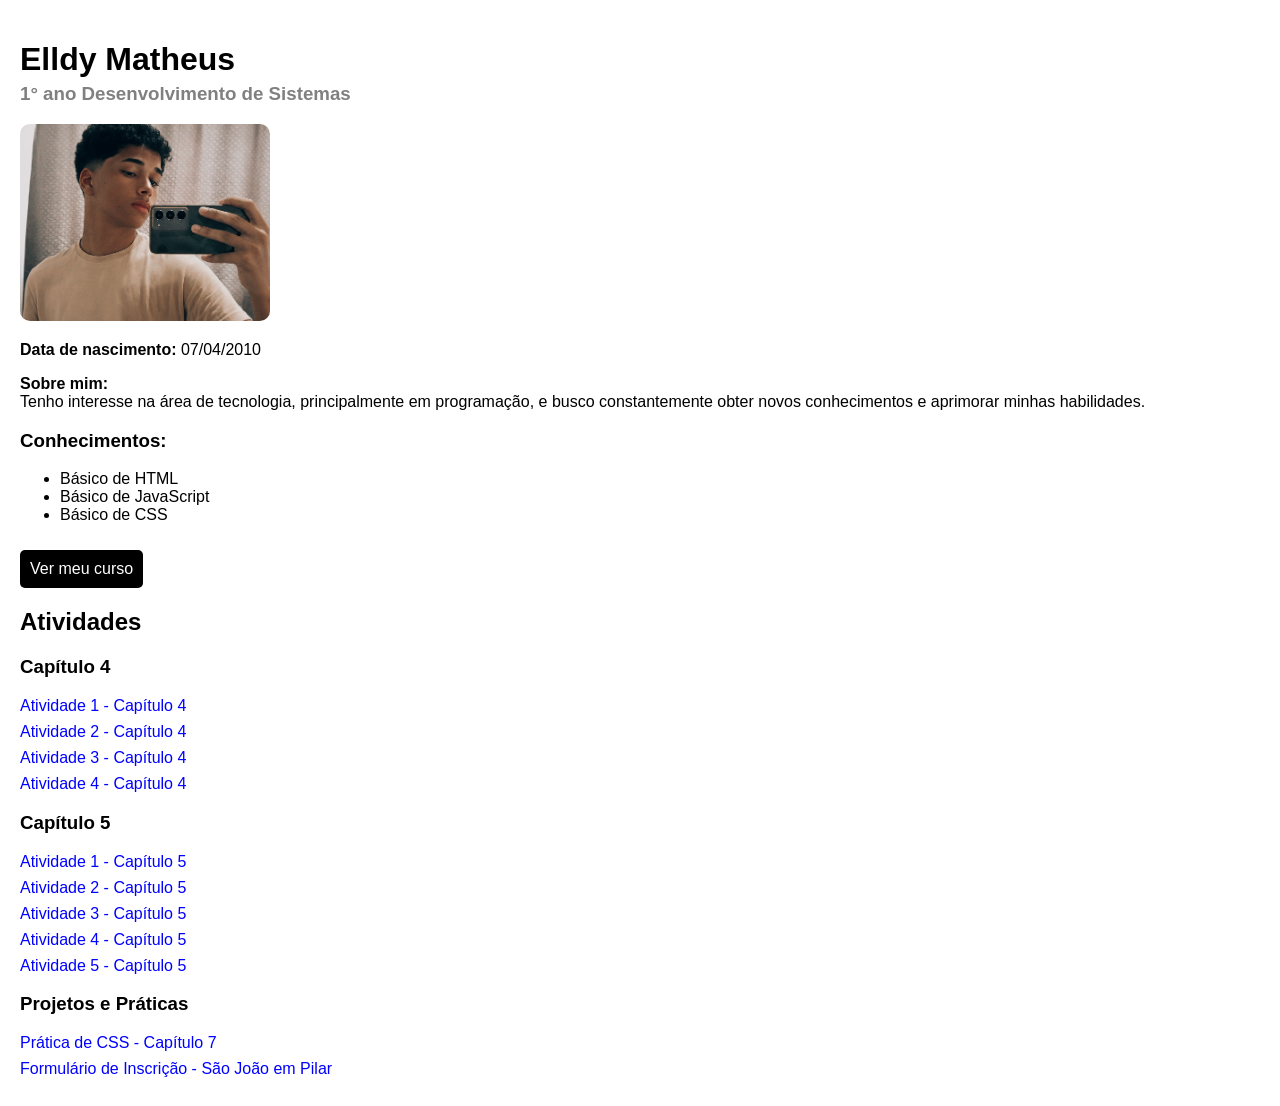
<file: index.html>
<!DOCTYPE html>
<html lang="pt-BR">
<head>
  <meta charset="UTF-8">
  <meta name="viewport" content="width=device-width, initial-scale=1.0">
  <link rel="stylesheet" href="style.css">
  <title>Currículo - Elldy Matheus</title>
</head>

<body>

  <div class="container">

    <h1>Elldy Matheus</h1>
    <h3 class="subtitulo">1° ano Desenvolvimento de Sistemas</h3>

    <img src="img/eu.png" class="foto" alt="Foto de Elldy Matheus">

    <p><strong>Data de nascimento:</strong> 07/04/2010</p>

    <p>
      <strong>Sobre mim:</strong><br>
      Tenho interesse na área de tecnologia, principalmente em programação, e busco constantemente obter novos conhecimentos e aprimorar minhas habilidades.
    </p>

    <h3>Conhecimentos:</h3>
    <ul>
      <li>Básico de HTML</li>
      <li>Básico de JavaScript</li>
      <li>Básico de CSS</li>
    </ul>

    <a href="https://www2.ifal.edu.br/campus/maceio/ensino/cursos/tecnicos-integrados/desenvolvimento-de-sistemas" target="_blank" class="botao">
      Ver meu curso
    </a>

    <section>
      <h2>Atividades</h2>

      <h3>Capítulo 4</h3>
      <p><a href="cap4/AT01.html">Atividade 1 - Capítulo 4</a></p>
      <p><a href="cap4/AT02.html">Atividade 2 - Capítulo 4</a></p>
      <p><a href="cap4/AT03.html">Atividade 3 - Capítulo 4</a></p>
      <p><a href="cap4/AT04.html">Atividade 4 - Capítulo 4</a></p>

      <h3>Capítulo 5</h3>
      <p><a href="cap5/AT01.html">Atividade 1 - Capítulo 5</a></p>
      <p><a href="cap5/AT02.html">Atividade 2 - Capítulo 5</a></p>
      <p><a href="cap5/AT03.html">Atividade 3 - Capítulo 5</a></p>
      <p><a href="cap5/AT04.html">Atividade 4 - Capítulo 5</a></p>
      <p><a href="cap5/AT05.html">Atividade 5 - Capítulo 5</a></p>

      <h3>Projetos e Práticas</h3>
      <p><a href="cap07/index.html">Prática de CSS - Capítulo 7</a></p>
      <p><a href="atividade-css01-sala/index.html">Formulário de Inscrição - São João em Pilar</a></p>
    </section>

  </div>

</body>
</html>
</file>
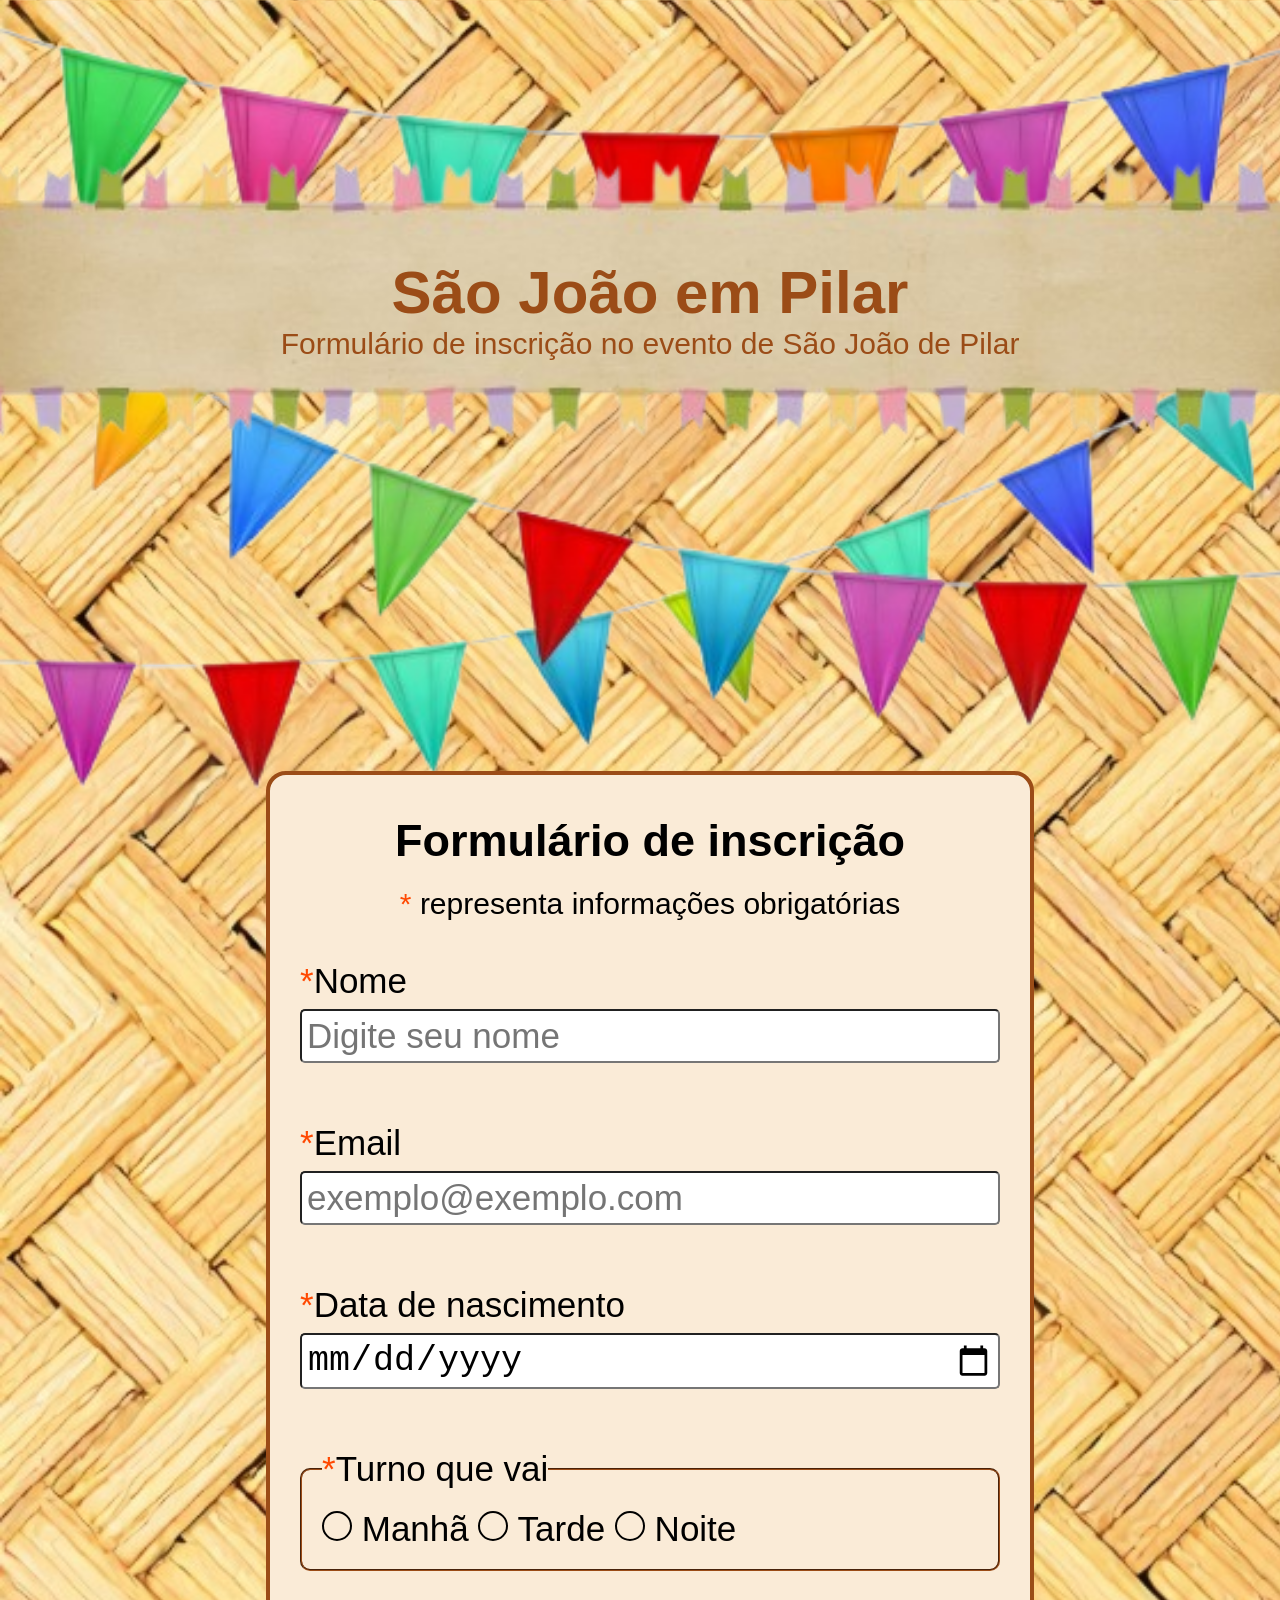
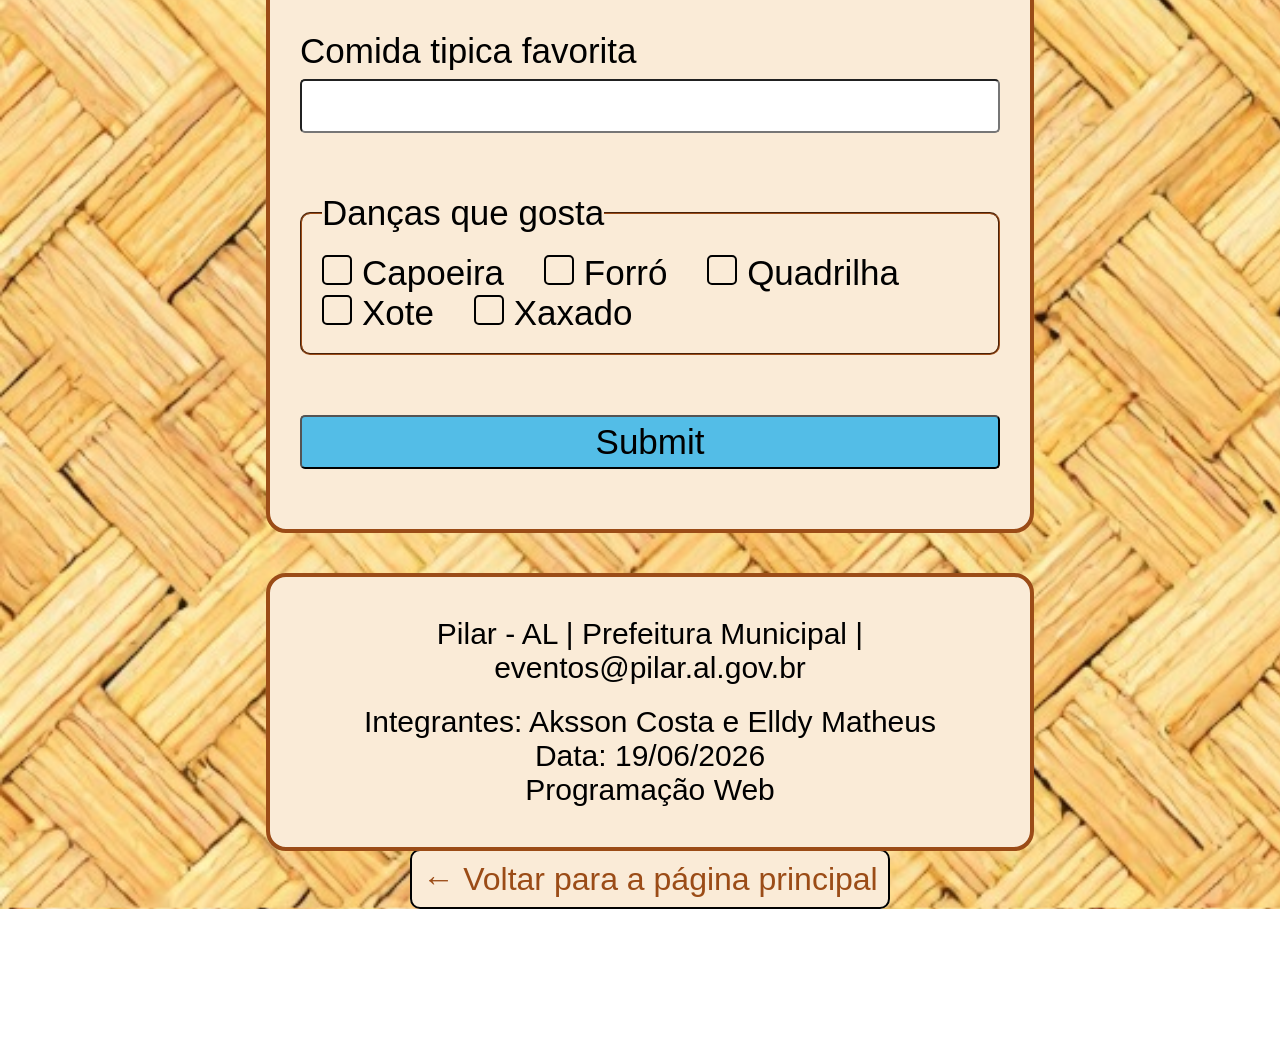
<file: atividade-css01-sala/index.html>
<!DOCTYPE html>
<html lang="pt-BR">
<head>
    <meta charset="UTF-8">
    <meta name="viewport" content="width=device-width, initial-scale=1.0">
    <title>atividade css01 sala</title>
    <link rel="stylesheet" href="style.css">
</head>
<body>
    <header>
        <img id="barra-texto" src="imagens/barra.png" alt="">
        <h1>São João em Pilar</h1>
        <p>Formulário de inscrição no evento de São João de Pilar</p>
    </header>
    <img id="bandeirinhas" src="imagens/bandeirinhas.png" alt="Bandeirinhas de São João">

    <main>
        <h2>Formulário de inscrição</h2>
            <p><span class="obrigatorio">*</span> representa informações obrigatórias</p>
            
        <form>
            <div class="campo">
            <label for="nome"><span class="obrigatorio">*</span>Nome</label>
            <input type="text" id="nome" name="nome" placeholder="Digite seu nome" required>
            </div>

            <div class="campo">
            <label for="email"><span class="obrigatorio">*</span>Email</label>
            <input type="email" name="email" id="email" placeholder="exemplo@exemplo.com" required>
            </div>

            <div class="campo">
                <label for="nascimento"><span class="obrigatorio">*</span>Data de nascimento</label>
                <input type="date" id="nascimento" required>
            </div>

            <div class="campo">
                <fieldset>
                    <legend><span class="obrigatorio">*</span>Turno que vai</legend>

                    <label><input type="radio" name="turno" value="manha" required> Manhã</label>
                    <label><input type="radio" name="turno" value="tarde"> Tarde</label>
                    <label><input type="radio" name="turno" value="noite"> Noite</label>
                </fieldset>
            </div>

            <div class="campo">
                <label for="comida">Comida tipica favorita</label>
                <input type="select" id="comida" list="comidas">
                <datalist id="comidas">
                    <option value="Paçoca">
                    <option value="Milho">
                    <option value="Bolo de milho">
                    <option value="Canjica">
                    <option value="Pamonha">
                    <option value="Pipoca">
                    <option value="Arroz doce">
                </datalist>
            </div>

            <div class="campo">
                <fieldset>
                    <legend>Danças que gosta</legend>
                    <label class="checkbox"><input type="checkbox" name="dancas" value="Capoeira">Capoeira</label>
                    <label class="checkbox"><input type="checkbox" name="dancas" value="Forró">Forró</label>
                    <label class="checkbox"><input type="checkbox" name="dancas" value="Quadrilha">Quadrilha</label>
                    <label class="checkbox"><input type="checkbox" name="dancas" value="Xote">Xote</label>
                    <label class="checkbox"><input type="checkbox" name="dancas" value="Xaxado">Xaxado</label>
                </fieldset>
            </div>

            <div class="campo">
                <input type="submit" name="submit-btn" id="submit-btn">
            </div>
        </form>
    </main>

    <footer>
        <p>Pilar - AL | Prefeitura Municipal | eventos@pilar.al.gov.br</p>
        <p>Integrantes: Aksson Costa e Elldy Matheus<br>
            Data: 19/06/2026<br>
            Programação Web</p>
    </footer>

    <p><a href="../index.html">← Voltar para a página principal</a></p>
</body>
</html>
</file>
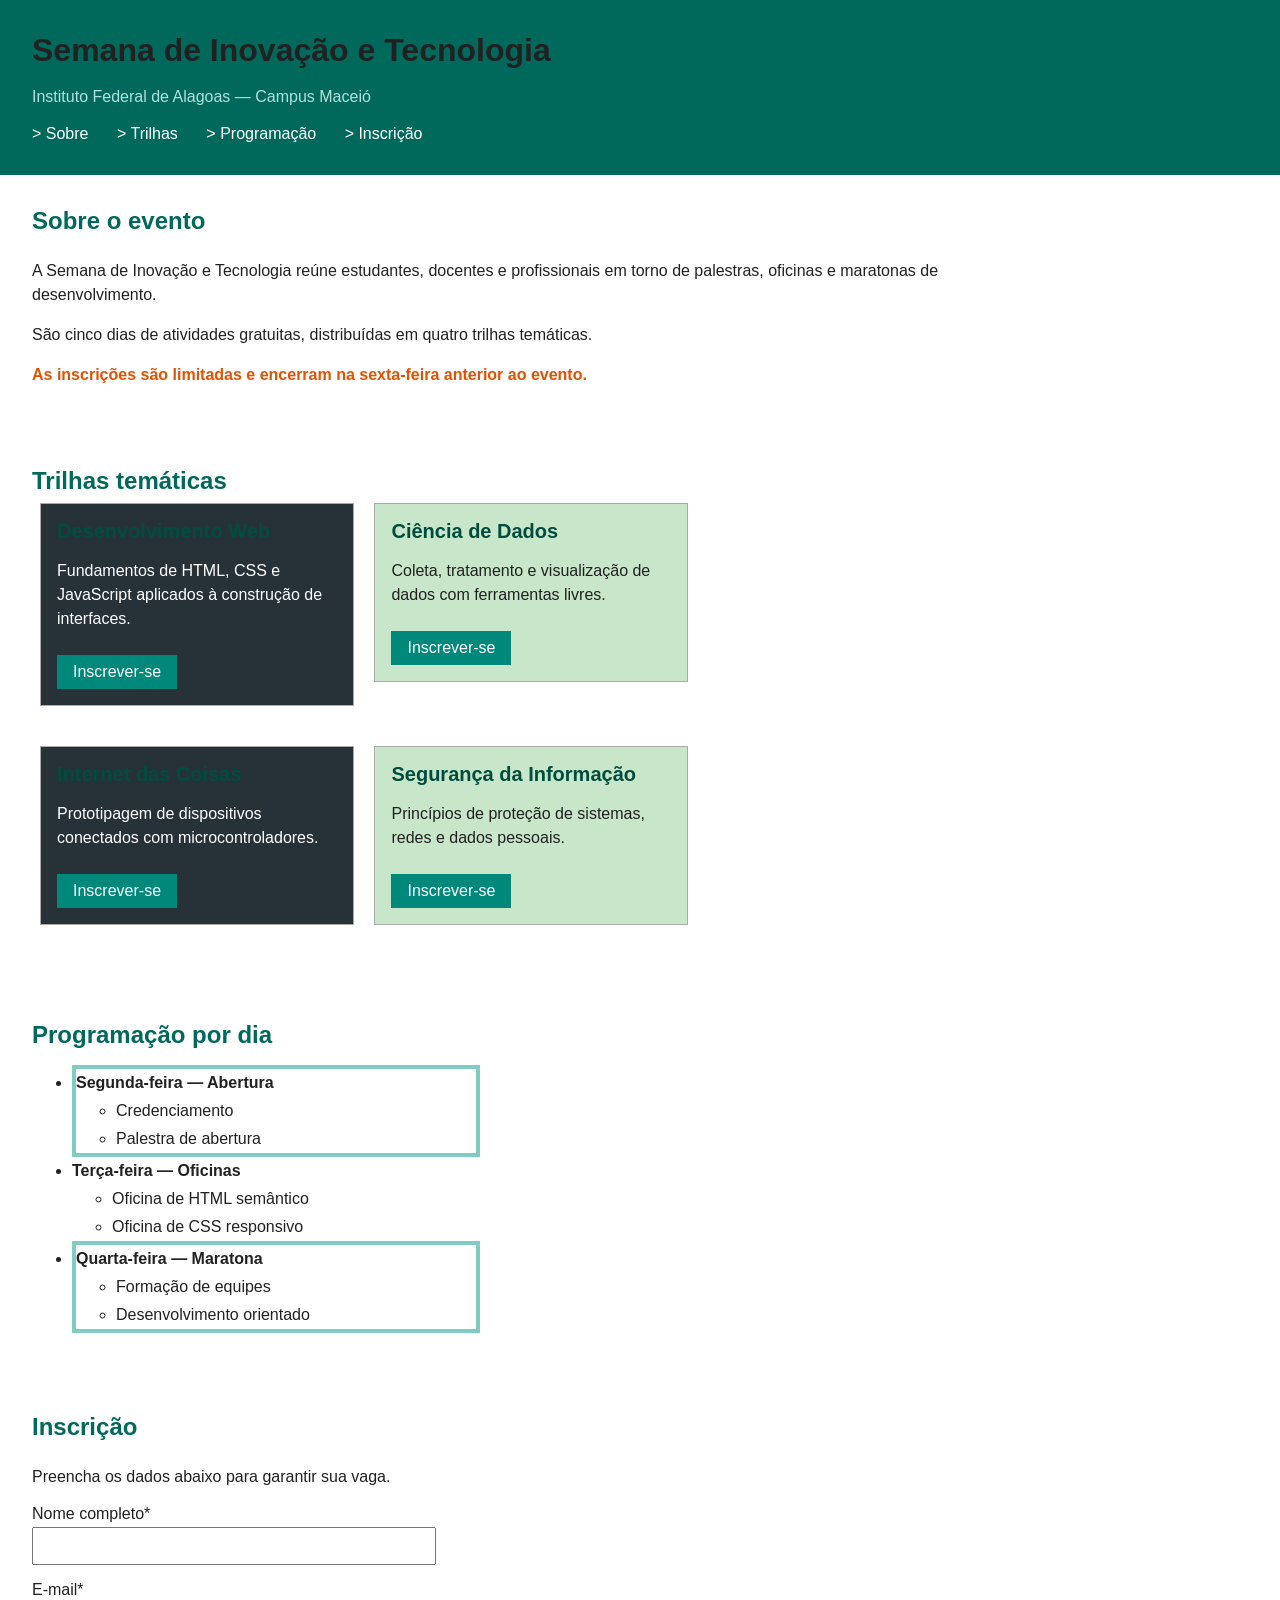
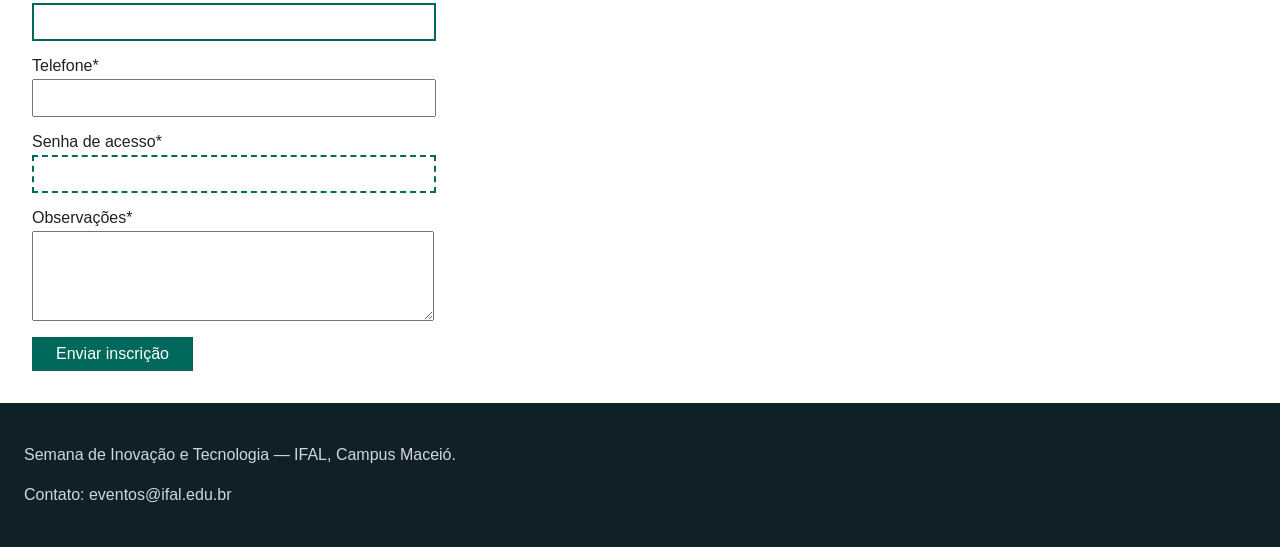
<file: cap07/index.html>
<!DOCTYPE html>
<html lang="pt-BR">
<head>
  <meta charset="UTF-8">
  <meta name="viewport" content="width=device-width, initial-scale=1.0">
  <title>Semana de Inovação e Tecnologia — IFAL</title>
  <!--
    ATENÇÃO: este arquivo HTML NÃO deve ser modificado.
    Toda a atividade é resolvida exclusivamente no arquivo atv01.css.
  -->
  <link rel="stylesheet" href="style.css">
</head>
<body>

  <header class="cabecalho">
    <h1>Semana de Inovação e Tecnologia</h1>
    <p class="subtitulo">Instituto Federal de Alagoas — Campus Maceió</p>
    <nav class="menu">
      <ul>
        <li><a href="#sobre">Sobre</a></li>
        <li><a href="#trilhas">Trilhas</a></li>
        <li><a href="#programacao">Programação</a></li>
        <li><a href="#inscricao">Inscrição</a></li>
      </ul>
    </nav>
  </header>

  <main>

    <section id="sobre" class="secao">
      <h2>Sobre o evento</h2>
      <p>A Semana de Inovação e Tecnologia reúne estudantes, docentes e profissionais em torno de palestras, oficinas e maratonas de desenvolvimento.</p>
      <p>São cinco dias de atividades gratuitas, distribuídas em quatro trilhas temáticas.</p>
      <p class="destaque">As inscrições são limitadas e encerram na sexta-feira anterior ao evento.</p>
    </section>

    <section id="trilhas" class="secao">
      <h2>Trilhas temáticas</h2>
      <div class="grade">
        <article class="cartao">
          <h3>Desenvolvimento Web</h3>
          <p>Fundamentos de HTML, CSS e JavaScript aplicados à construção de interfaces.</p>
          <a href="#inscricao" class="botao">Inscrever-se</a>
        </article>
        <article class="cartao">
          <h3>Ciência de Dados</h3>
          <p>Coleta, tratamento e visualização de dados com ferramentas livres.</p>
          <a href="#inscricao" class="botao">Inscrever-se</a>
        </article>
        <article class="cartao">
          <h3>Internet das Coisas</h3>
          <p>Prototipagem de dispositivos conectados com microcontroladores.</p>
          <a href="#inscricao" class="botao">Inscrever-se</a>
        </article>
        <article class="cartao">
          <h3>Segurança da Informação</h3>
          <p>Princípios de proteção de sistemas, redes e dados pessoais.</p>
          <a href="#inscricao" class="botao">Inscrever-se</a>
        </article>
      </div>
    </section>

    <section id="programacao" class="secao">
      <h2>Programação por dia</h2>
      <ul class="lista-dias">
        <li>Segunda-feira — Abertura
          <ul>
            <li>Credenciamento</li>
            <li>Palestra de abertura</li>
          </ul>
        </li>
        <li>Terça-feira — Oficinas
          <ul>
            <li>Oficina de HTML semântico</li>
            <li>Oficina de CSS responsivo</li>
          </ul>
        </li>
        <li>Quarta-feira — Maratona
          <ul>
            <li>Formação de equipes</li>
            <li>Desenvolvimento orientado</li>
          </ul>
        </li>
      </ul>
    </section>

    <section id="inscricao" class="secao">
      <h2>Inscrição</h2>
      <p>Preencha os dados abaixo para garantir sua vaga.</p>
      <form class="formulario">
        <label for="nome">Nome completo</label>
        <input type="text" id="nome" name="nome">

        <label for="email">E-mail</label>
        <input type="email" id="email" name="email">

        <label for="telefone">Telefone</label>
        <input type="tel" id="telefone" name="telefone">

        <label for="senha">Senha de acesso</label>
        <input type="password" id="senha" name="senha">

        <label for="mensagem">Observações</label>
        <textarea id="mensagem" name="mensagem" rows="4"></textarea>

        <button type="submit">Enviar inscrição</button>
      </form>
    </section>

  </main>

  <footer class="rodape">
    <p>Semana de Inovação e Tecnologia — IFAL, Campus Maceió.</p>
    <p>Contato: eventos@ifal.edu.br</p>
  </footer>

</body>
</html>
</file>
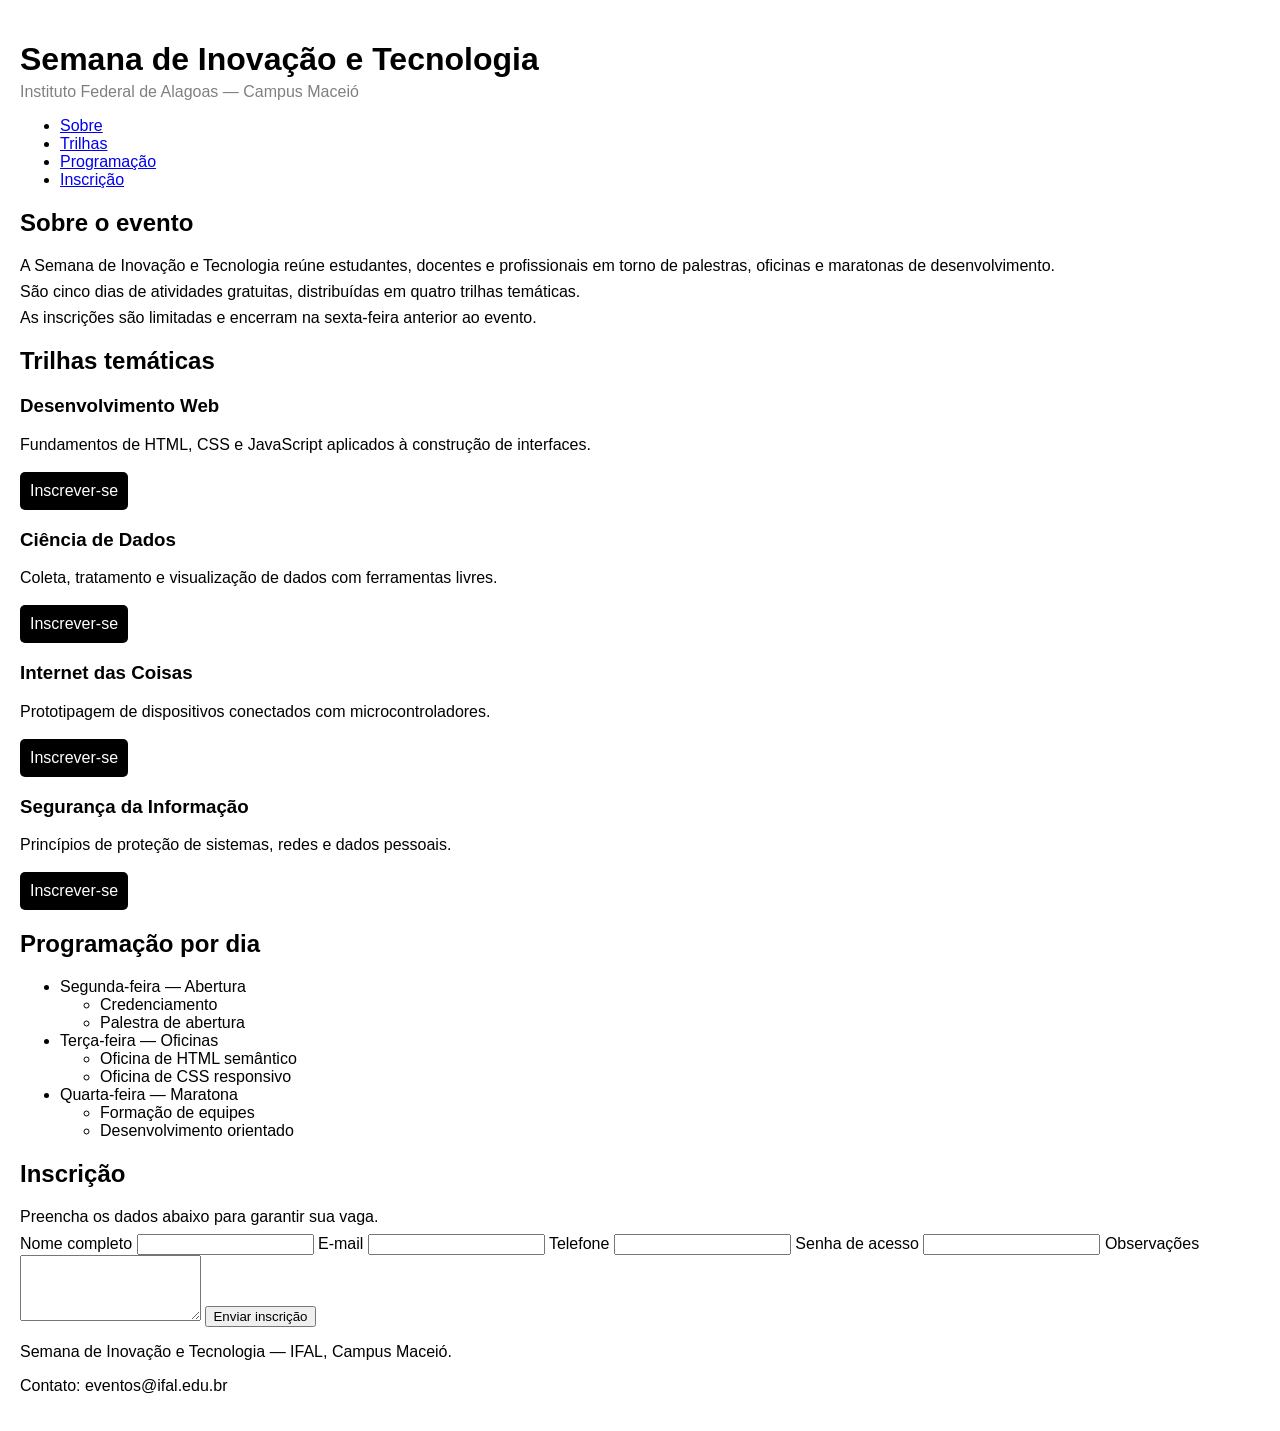
<file: cap07_index (1).html>
<!DOCTYPE html>
<html lang="pt-BR">
<head>
  <meta charset="UTF-8">
  <meta name="viewport" content="width=device-width, initial-scale=1.0">
  <title>Semana de Inovação e Tecnologia — IFAL</title>
  <!--
    ATENÇÃO: este arquivo HTML NÃO deve ser modificado.
    Toda a atividade é resolvida exclusivamente no arquivo atv01.css.
  -->
  <link rel="stylesheet" href="style.css">
</head>
<body>

  <header class="cabecalho">
    <h1>Semana de Inovação e Tecnologia</h1>
    <p class="subtitulo">Instituto Federal de Alagoas — Campus Maceió</p>
    <nav class="menu">
      <ul>
        <li><a href="#sobre">Sobre</a></li>
        <li><a href="#trilhas">Trilhas</a></li>
        <li><a href="#programacao">Programação</a></li>
        <li><a href="#inscricao">Inscrição</a></li>
      </ul>
    </nav>
  </header>

  <main>

    <section id="sobre" class="secao">
      <h2>Sobre o evento</h2>
      <p>A Semana de Inovação e Tecnologia reúne estudantes, docentes e profissionais em torno de palestras, oficinas e maratonas de desenvolvimento.</p>
      <p>São cinco dias de atividades gratuitas, distribuídas em quatro trilhas temáticas.</p>
      <p class="destaque">As inscrições são limitadas e encerram na sexta-feira anterior ao evento.</p>
    </section>

    <section id="trilhas" class="secao">
      <h2>Trilhas temáticas</h2>
      <div class="grade">
        <article class="cartao">
          <h3>Desenvolvimento Web</h3>
          <p>Fundamentos de HTML, CSS e JavaScript aplicados à construção de interfaces.</p>
          <a href="#inscricao" class="botao">Inscrever-se</a>
        </article>
        <article class="cartao">
          <h3>Ciência de Dados</h3>
          <p>Coleta, tratamento e visualização de dados com ferramentas livres.</p>
          <a href="#inscricao" class="botao">Inscrever-se</a>
        </article>
        <article class="cartao">
          <h3>Internet das Coisas</h3>
          <p>Prototipagem de dispositivos conectados com microcontroladores.</p>
          <a href="#inscricao" class="botao">Inscrever-se</a>
        </article>
        <article class="cartao">
          <h3>Segurança da Informação</h3>
          <p>Princípios de proteção de sistemas, redes e dados pessoais.</p>
          <a href="#inscricao" class="botao">Inscrever-se</a>
        </article>
      </div>
    </section>

    <section id="programacao" class="secao">
      <h2>Programação por dia</h2>
      <ul class="lista-dias">
        <li>Segunda-feira — Abertura
          <ul>
            <li>Credenciamento</li>
            <li>Palestra de abertura</li>
          </ul>
        </li>
        <li>Terça-feira — Oficinas
          <ul>
            <li>Oficina de HTML semântico</li>
            <li>Oficina de CSS responsivo</li>
          </ul>
        </li>
        <li>Quarta-feira — Maratona
          <ul>
            <li>Formação de equipes</li>
            <li>Desenvolvimento orientado</li>
          </ul>
        </li>
      </ul>
    </section>

    <section id="inscricao" class="secao">
      <h2>Inscrição</h2>
      <p>Preencha os dados abaixo para garantir sua vaga.</p>
      <form class="formulario">
        <label for="nome">Nome completo</label>
        <input type="text" id="nome" name="nome">

        <label for="email">E-mail</label>
        <input type="email" id="email" name="email">

        <label for="telefone">Telefone</label>
        <input type="tel" id="telefone" name="telefone">

        <label for="senha">Senha de acesso</label>
        <input type="password" id="senha" name="senha">

        <label for="mensagem">Observações</label>
        <textarea id="mensagem" name="mensagem" rows="4"></textarea>

        <button type="submit">Enviar inscrição</button>
      </form>
    </section>

  </main>

  <footer class="rodape">
    <p>Semana de Inovação e Tecnologia — IFAL, Campus Maceió.</p>
    <p>Contato: eventos@ifal.edu.br</p>
  </footer>

</body>
</html>
</file>
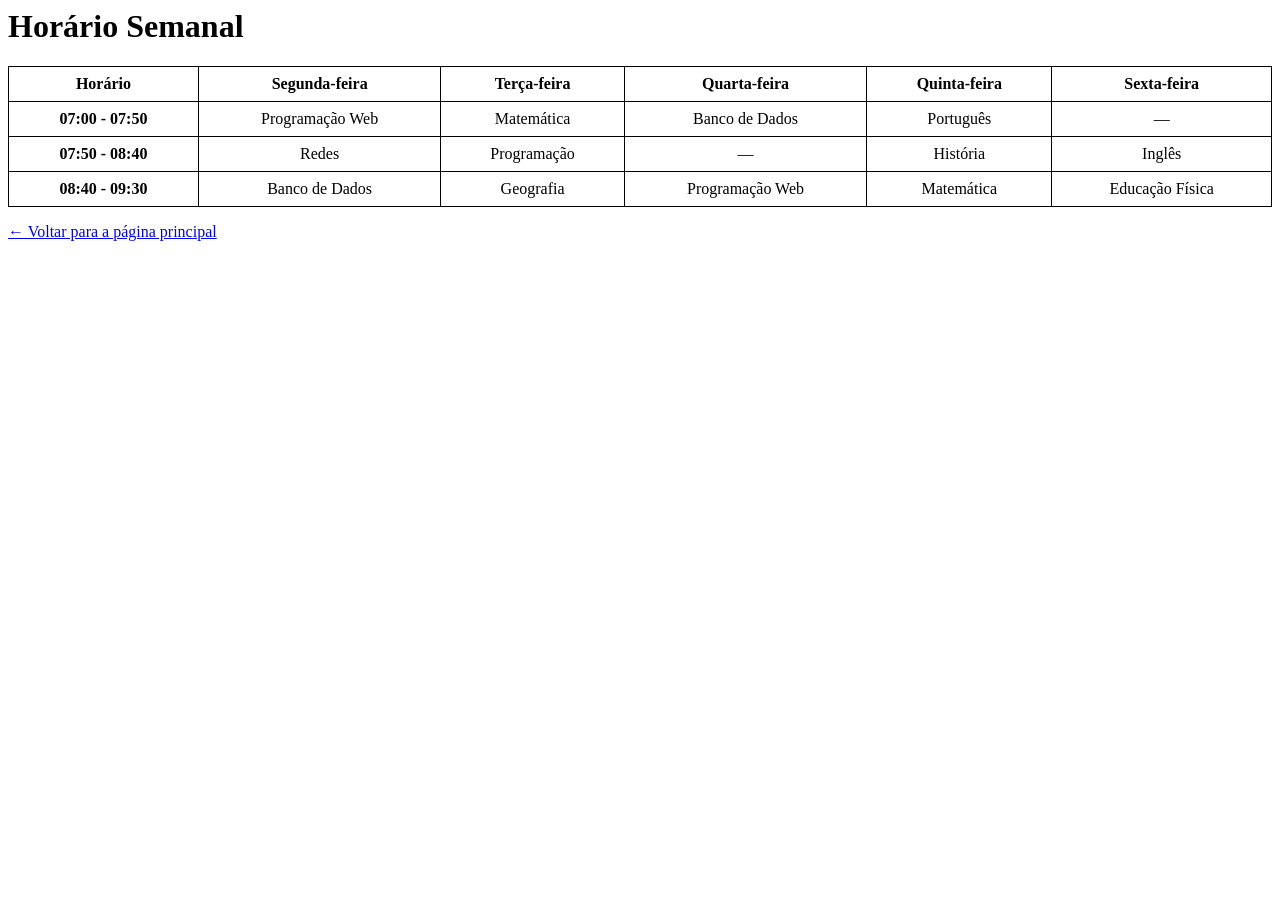
<file: cap4/AT01.html>
</body<!DOCTYPE html>
<html lang="pt-BR">

<head>
    <meta charset="UTF-8">
    <title>Horário Semanal — Cap. 4 / Ativ. 1</title>

    <style>
        table{
            border-collapse: collapse;
            width: 100%;
        }

        th, td{
            border: 1px solid black;
            padding: 8px;
            text-align: center;
        }
    </style>
</head>

<body>

    <h1>Horário Semanal</h1>

    <table>

        <tr>
            <th>Horário</th>
            <th>Segunda-feira</th>
            <th>Terça-feira</th>
            <th>Quarta-feira</th>
            <th>Quinta-feira</th>
            <th>Sexta-feira</th>
        </tr>

        <tr>
            <th>07:00 - 07:50</th>
            <td>Programação Web</td>
            <td>Matemática</td>
            <td>Banco de Dados</td>
            <td>Português</td>
            <td>—</td>
        </tr>

        <tr>
            <th>07:50 - 08:40</th>
            <td>Redes</td>
            <td>Programação</td>
            <td>—</td>
            <td>História</td>
            <td>Inglês</td>
        </tr>

        <tr>
            <th>08:40 - 09:30</th>
            <td>Banco de Dados</td>
            <td>Geografia</td>
            <td>Programação Web</td>
            <td>Matemática</td>
            <td>Educação Física</td>
        </tr>

    </table>

    <p>
        <a href="../index.html">← Voltar para a página principal</a>
    </p>

</body>
</html>
</file>
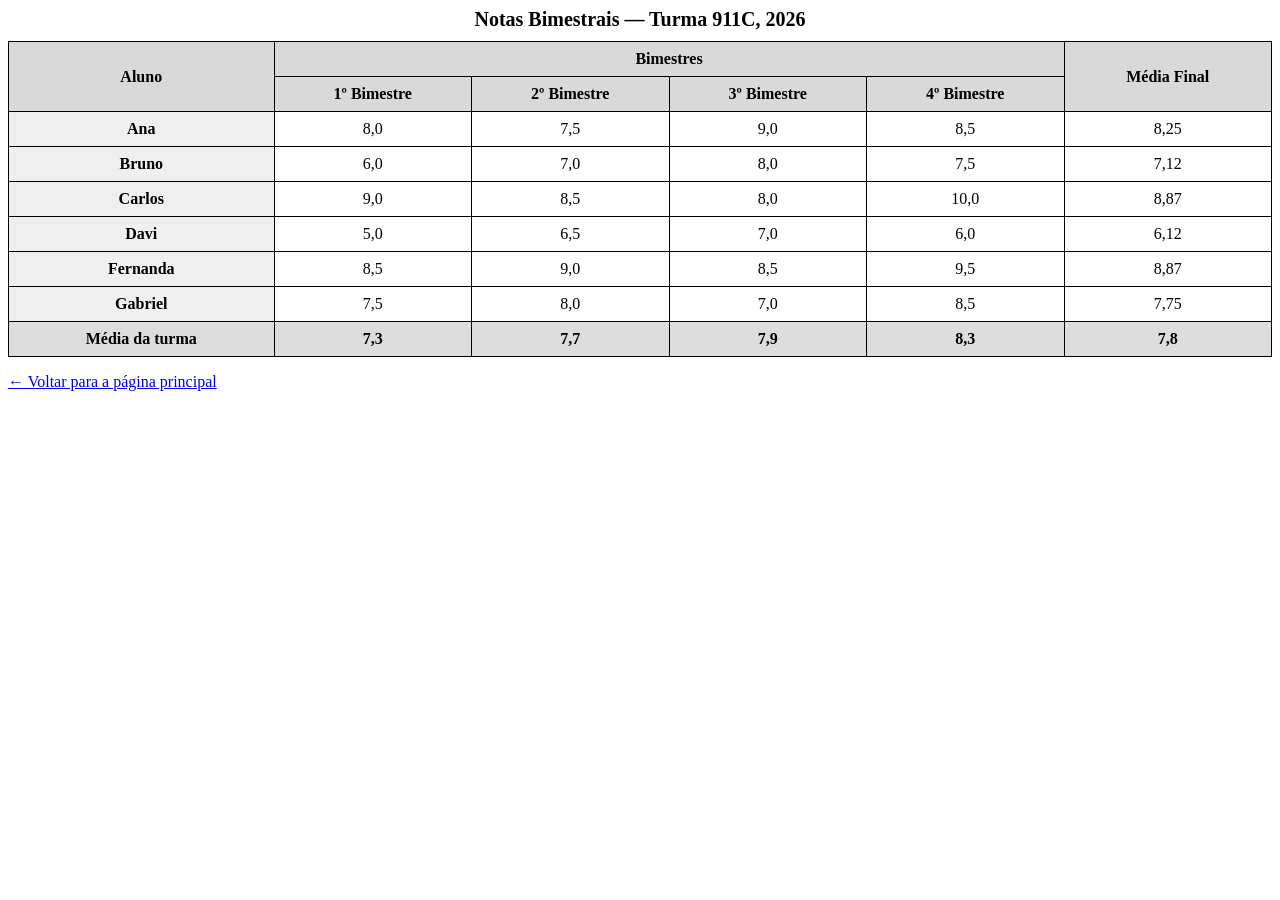
<file: cap4/AT02.html>
<!DOCTYPE html>
<html lang="pt-BR">

<head>
    <meta charset="UTF-8">
    <meta name="viewport" content="width=device-width, initial-scale=1.0">
    <title>Cap. 4 — AT02 — Tabela Semântica</title>

    <style>
        table{
            border-collapse: collapse;
            width: 100%;
        }

        caption{
            font-size: 20px;
            font-weight: bold;
            margin-bottom: 10px;
        }

        th, td{
            border: 1px solid black;
            padding: 8px;
            text-align: center;
        }

        thead{
            background-color: #d9d9d9;
        }

        tbody th{
            background-color: #efefef;
        }

        tfoot{
            background-color: #dddddd;
            font-weight: bold;
        }
    </style>
</head>

<body>

    <table>

        <caption>
            Notas Bimestrais — Turma 911C, 2026
        </caption>

        <thead>

            <tr>
                <th scope="col" rowspan="2">Aluno</th>
                <th scope="col" colspan="4">Bimestres</th>
                <th scope="col" rowspan="2">Média Final</th>
            </tr>

            <tr>
                <th scope="col">1º Bimestre</th>
                <th scope="col">2º Bimestre</th>
                <th scope="col">3º Bimestre</th>
                <th scope="col">4º Bimestre</th>
            </tr>

        </thead>

        <tbody>

            <tr>
                <th scope="row">Ana</th>
                <td>8,0</td>
                <td>7,5</td>
                <td>9,0</td>
                <td>8,5</td>
                <td>8,25</td>
            </tr>

            <tr>
                <th scope="row">Bruno</th>
                <td>6,0</td>
                <td>7,0</td>
                <td>8,0</td>
                <td>7,5</td>
                <td>7,12</td>
            </tr>

            <tr>
                <th scope="row">Carlos</th>
                <td>9,0</td>
                <td>8,5</td>
                <td>8,0</td>
                <td>10,0</td>
                <td>8,87</td>
            </tr>

            <tr>
                <th scope="row">Davi</th>
                <td>5,0</td>
                <td>6,5</td>
                <td>7,0</td>
                <td>6,0</td>
                <td>6,12</td>
            </tr>

            <tr>
                <th scope="row">Fernanda</th>
                <td>8,5</td>
                <td>9,0</td>
                <td>8,5</td>
                <td>9,5</td>
                <td>8,87</td>
            </tr>

            <tr>
                <th scope="row">Gabriel</th>
                <td>7,5</td>
                <td>8,0</td>
                <td>7,0</td>
                <td>8,5</td>
                <td>7,75</td>
            </tr>

        </tbody>

        <tfoot>

            <tr>
                <th scope="row" colspan="1">Média da turma</th>
                <td>7,3</td>
                <td>7,7</td>
                <td>7,9</td>
                <td>8,3</td>
                <td>7,8</td>
            </tr>

        </tfoot>

    </table>

    <p>
        <a href="../index.html">← Voltar para a página principal</a>
    </p>

</body>
</html>
</file>
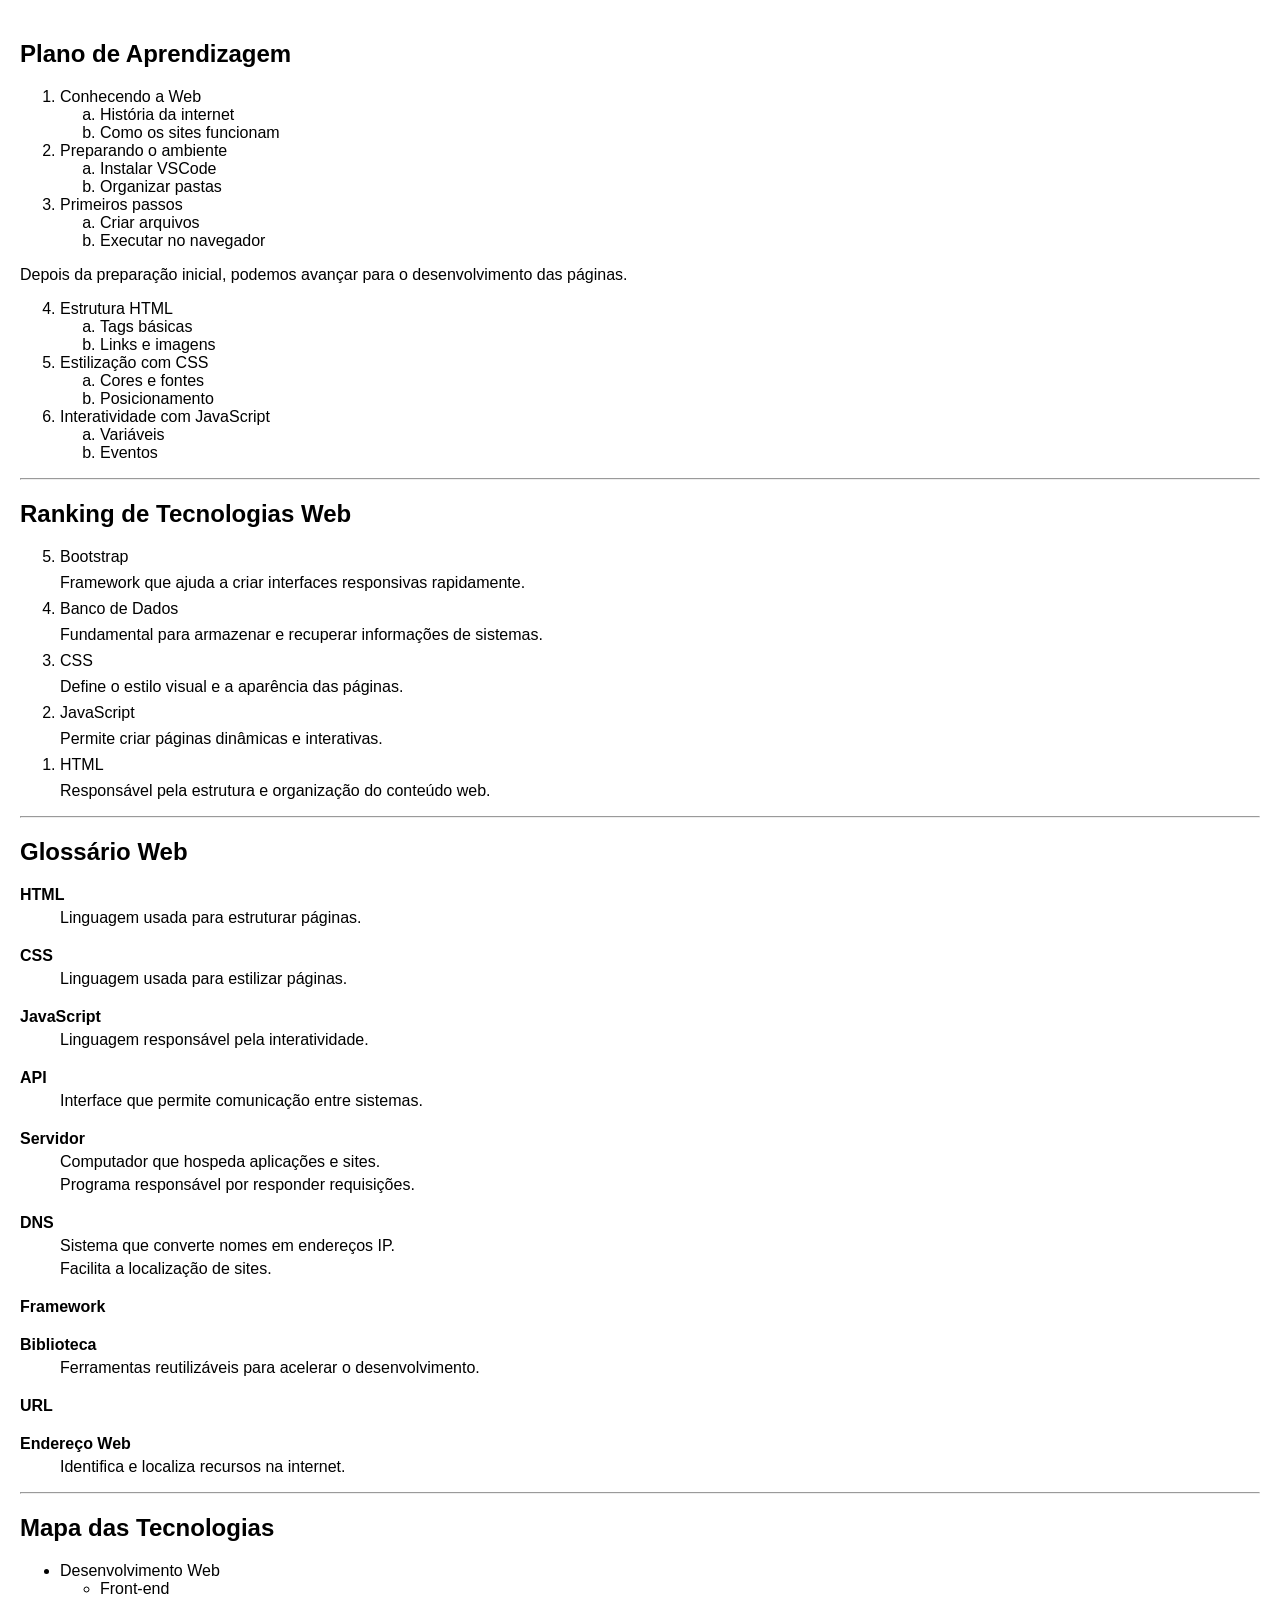
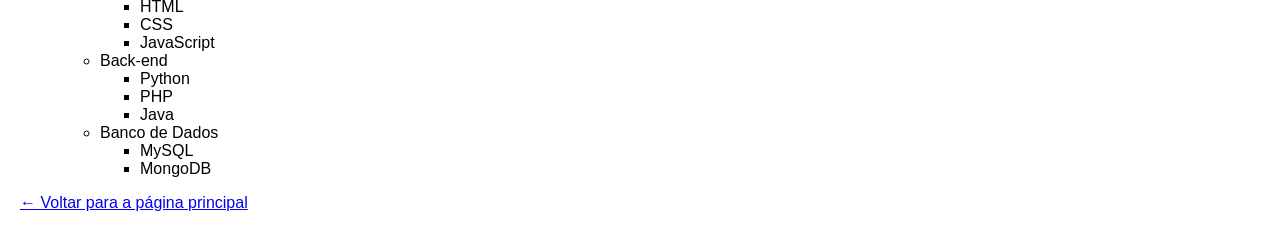
<file: cap4/AT03.html>
<!DOCTYPE html>
<html lang="pt-BR">

<head>
    <meta charset="UTF-8">
    <meta name="viewport" content="width=device-width, initial-scale=1.0">
    <title>PWEB1 — Cap. 04 — AT03 — Listas</title>
    <link rel="stylesheet" href="../style.css">

    <style>
        dt{
            margin-top: 20px;
            font-weight: bold;
        }

        dd{
            margin-top: 5px;
        }
    </style>
</head>

<body>

    <!-- Seção 1 -->
    <section>

        <h2>Plano de Aprendizagem</h2>

        <ol type="1">
            <li>
                Conhecendo a Web
                <ol type="a">
                    <li>História da internet</li>
                    <li>Como os sites funcionam</li>
                </ol>
            </li>

            <li>
                Preparando o ambiente
                <ol type="a">
                    <li>Instalar VSCode</li>
                    <li>Organizar pastas</li>
                </ol>
            </li>

            <li>
                Primeiros passos
                <ol type="a">
                    <li>Criar arquivos</li>
                    <li>Executar no navegador</li>
                </ol>
            </li>
        </ol>

        <p>
            Depois da preparação inicial, podemos avançar para o desenvolvimento das páginas.
        </p>

        <ol type="1" start="4">
            <li>
                Estrutura HTML
                <ol type="a">
                    <li>Tags básicas</li>
                    <li>Links e imagens</li>
                </ol>
            </li>

            <li>
                Estilização com CSS
                <ol type="a">
                    <li>Cores e fontes</li>
                    <li>Posicionamento</li>
                </ol>
            </li>

            <li>
                Interatividade com JavaScript
                <ol type="a">
                    <li>Variáveis</li>
                    <li>Eventos</li>
                </ol>
            </li>
        </ol>

    </section>

    <hr>

    <!-- Seção 2 -->
    <section>

        <h2>Ranking de Tecnologias Web</h2>

        <ol reversed>
            <li>
                Bootstrap
                <p>
                    Framework que ajuda a criar interfaces responsivas rapidamente.
                </p>
            </li>

            <li>
                Banco de Dados
                <p>
                    Fundamental para armazenar e recuperar informações de sistemas.
                </p>
            </li>

            <li>
                CSS
                <p>
                    Define o estilo visual e a aparência das páginas.
                </p>
            </li>

            <li>
                JavaScript
                <p>
                    Permite criar páginas dinâmicas e interativas.
                </p>
            </li>

            <li>
                HTML
                <p>
                    Responsável pela estrutura e organização do conteúdo web.
                </p>
            </li>
        </ol>

    </section>

    <hr>

    <!-- Seção 3 -->
    <section>

        <h2>Glossário Web</h2>

        <dl>

            <dt>HTML</dt>
            <dd>Linguagem usada para estruturar páginas.</dd>

            <dt>CSS</dt>
            <dd>Linguagem usada para estilizar páginas.</dd>

            <dt>JavaScript</dt>
            <dd>Linguagem responsável pela interatividade.</dd>

            <dt>API</dt>
            <dd>Interface que permite comunicação entre sistemas.</dd>

            <dt>Servidor</dt>
            <dd>Computador que hospeda aplicações e sites.</dd>
            <dd>Programa responsável por responder requisições.</dd>

            <dt>DNS</dt>
            <dd>Sistema que converte nomes em endereços IP.</dd>
            <dd>Facilita a localização de sites.</dd>

            <dt>Framework</dt>
            <dt>Biblioteca</dt>
            <dd>Ferramentas reutilizáveis para acelerar o desenvolvimento.</dd>

            <dt>URL</dt>
            <dt>Endereço Web</dt>
            <dd>Identifica e localiza recursos na internet.</dd>

        </dl>

    </section>

    <hr>

    <!-- Seção 4 -->
    <section>

        <h2>Mapa das Tecnologias</h2>

        <ul>
            <li>
                Desenvolvimento Web
                <ul>

                    <li>
                        Front-end
                        <ul>
                            <li>HTML</li>
                            <li>CSS</li>
                            <li>JavaScript</li>
                        </ul>
                    </li>

                    <li>
                        Back-end
                        <ul>
                            <li>Python</li>
                            <li>PHP</li>
                            <li>Java</li>
                        </ul>
                    </li>

                    <li>
                        Banco de Dados
                        <ul>
                            <li>MySQL</li>
                            <li>MongoDB</li>
                        </ul>
                    </li>

                </ul>
            </li>
        </ul>

    </section>

    <p>
        <a href="../index.html">← Voltar para a página principal</a>
    </p>

</body>
</html>
</file>
<file: style.css>
body{
    font-family: Arial, sans-serif;
    background: white;
    margin: 0;
    padding: 20px;
}

.container{
    width: 100%;
}

h1{
    margin-bottom: 5px;
}

.subtitulo{
    color: gray;
    margin-top: 0;
}

.foto{
    width: 250px;
    border-radius: 10px;
}

.botao{
    display: inline-block;
    color: white;
    background: black;
    padding: 10px;
    border-radius: 5px;
    text-decoration: none;
    margin-top: 10px;
}

section{
    margin-top: 20px;
}

section p{
    margin: 8px 0;
}

section a{
    text-decoration: none;
    color: blue;
}
</file>
<file: atividade-css01-sala/style.css>
* {
    margin: 0px;
    padding: 0px;
}

body {
    background-image: url(imagens/palha_bg.jpg);
    background-size: cover;
    font-family: Arial, Helvetica, sans-serif;
    margin: 0 0 0 20px;
}

#logo {
    display: block;
    margin: -60px auto -60px auto;
}

.obrigatorio {
    color: rgb(255, 72, 0);
}

.campo {
    padding: 30px 0;
    display: flex;
    flex-direction: column;
    gap: 8px;
}

main {
    width: 700px;
    flex-direction: column;
    background-color: antiquewhite;
    margin-left: auto;
    margin-right: auto;
    margin-top: 200px;
    padding: 30px;
    border: 4px solid rgb(155, 76, 23);
    border-radius: 20px;
    font-size: 20px;
}

form {
    font-size: 35px;
}

input {
    border-radius: 5px;
    padding: 5px;
    font-size: 35px;
}

input[type="radio"] {
    appearance: none;
    width: 30px;
    height: 30px;

    border: 2px solid black;
    border-radius: 50px;
    cursor: pointer;
    transition: 0.3s;
}

input[value="manha"]:checked {
    background-color: yellow;
}

input[value="tarde"]:checked {
    background-color: red;
}

input[value="noite"]:checked {
    background-color: blue;
}

input[type="checkbox"] {
    appearance: none;
    width: 30px;
    height: 30px;
    border: 2px solid black;
    margin-right: 10px;
}

input[type="checkbox"]:checked {
    background-color: rgb(0, 196, 0);
}

.checkbox {
    margin-right: 30px;
}

fieldset {
    padding: 20px;
    border-radius: 10px;
    border-color: rgb(155, 76, 23);
}

footer {
    position: relative;
    text-align: center;
    background-color: antiquewhite;
    padding: 30px;
    border: 4px solid rgb(155, 76, 23);
    border-radius: 20px;
    width: 700px;
    left: 50%;
    transform: translateX(-50%);
    bottom: 0;
    margin-top: 40px;
    font-size: 40px;
}

h2, p {
    text-align: center;
    padding: 10px;
    font-size: 30px;
}

h2 {
    font-size: 45px;
}

form p {
    padding-bottom: 20px;
}


#bandeirinhas {
    width: 100%;
    position: absolute;
    z-index: -1;
    left: 0;
    top: -150px;
}

@media (min-width: 1920px) {
    #bandeirinhas {
        top: -1300px;
    }

    main {
        width: 1200px;
        font-size: 35px;
        height: 1500px;
    }

    footer {
        width: 1200px;
    }
}

header {
    display: flex;
    flex-direction: column;
    align-items: center;
    width: 100%;
    margin-top: -150px;
    margin-bottom: -200px;
}

#barra-texto {
    width: 1600px;
    margin-bottom: -270px;
}

header h1 {
    font-size: 60px;
    color: rgb(155, 76, 23);
    margin-top: -220px;
}

header p {
    color: rgb(155, 76, 23);
    margin-top: -10px;
    margin-bottom: 400px;
}

input[type="submit"] {
    background-color: rgb(83, 189, 231);
}

a {
    background-color: antiquewhite;
    padding: 10px;
    font-size: 32px;
    border: 2px solid black;
    border-radius: 10px;
    text-decoration: none;
    color: rgb(155, 76, 23);
}
</file>
<file: cap07/style.css>
/* =====================================================================
   atv01.css  —  ARQUIVO DE TRABALHO DA ATIVIDADE
   ---------------------------------------------------------------------

   Reflexão escrita do bloco 1:
   O "rem" utiliza o tamanho da fonte do elemento raiz (html) como referência,
   sendo indicado para fontes e tamanhos que precisam manter proporção durante
   zoom e alterações do navegador.
   O "em" depende do tamanho da fonte do elemento pai, sendo útil para criar
   espaçamentos proporcionais ao conteúdo.
   O "%", "vw" e "vh" são unidades flexíveis que acompanham o tamanho do
   elemento ou da tela, ajudando na criação de páginas responsivas.

*/

/* ---------- Base ---------- */
body {
  font-family: Arial, Helvetica, sans-serif;
  margin: 0;
  color: #212121;
  background-color: #white;
}

/* ---------- Cabeçalho ---------- */
.cabecalho {
  background-color: #00695c;
  padding: 2rem;
}

h1, h2, h3 {
  margin: 0;
}

h1 {
  color: #white;
  font-size: 2rem;
}

.subtitulo {
  color: #b2dfdb;
  font-size: 1rem;
}


/* ---------- Menu de navegação ---------- */
.menu ul {
  list-style: none;
  padding: 0;
  margin: 1rem 0 0 0;
}

.menu li {
  display: inline-block;
  margin-right: 1.5rem;
}


/*
Reflexão escrita do bloco 2:
O seletor descendente (.menu a) seleciona elementos que estejam dentro de outro
elemento, podendo estar em qualquer nível. Já o seletor de filho direto (>)
seleciona somente elementos ligados diretamente ao pai, evitando alterações
em elementos internos mais profundos.
*/


.menu a {
  color: white;
  font-size: 1rem;
  text-decoration: none;
}

.menu a::before {
  content: "> ";
}

.menu a:hover {
  color: #80cbc4;
  text-decoration: underline;
}


/* ---------- Seções ---------- */
.secao {
  padding: 2rem;
  max-width: 60rem;
  width: 100%;
}

h2 {
  color: #00695c;
  font-size: 1.5rem;
}

h2 + p {
  margin-top: 1.5rem;
}

h3 {
  color: #004d40;
  font-size: 1.25rem;
}

p {
  font-size: 1rem;
  line-height: 1.5rem;
}


.destaque {
  font-size: 1rem;
  font-weight: bold;
  color: #e65100;
}

.destaque ~ p {
  font-style: italic;
  color: #795548;
}


/* ---------- Grade de trilhas ---------- */

.cartao {
  display: inline-block;
  width: 100%;
  max-width: 17.5rem;
  vertical-align: top;

  border: 1px solid #aaaaaa;
  background-color: white;

  padding: 1em;
  margin: 0.5em;
}


.cartao:not(:last-child) {
  margin-bottom: 2em;
}


/*
Reflexão escrita do bloco 3:
O nth-child() permite selecionar elementos através da posição deles dentro
de uma lista. Assim é possível aplicar estilos diferentes sem precisar criar
novas classes no HTML.
*/


.cartao:nth-child(odd) {
  background-color: #263238;
  color: white;
}


.cartao:nth-child(even) {
  background-color: #c8e6c9;
}



.botao {
  display: inline-block;

  background-color: #00695c;
  color: white;

  font-size: 1rem;

  text-decoration: none;

  padding: 0.5em 1em;

  margin-top: 0.5em;
}


/*
Bloco 4: especificidade

Quando existem regras conflitantes, o CSS utiliza a especificidade para decidir
qual será aplicada. O seletor ".cartao .botao" possui mais especificidade que
".botao", pois possui duas classes, então ele terá prioridade.
*/


.cartao .botao {
  background-color: #00897b;
}


.botao:hover {
  background-color: #80cbc4;
  color: black;
}


/* ---------- Lista de programação ---------- */

.lista-dias {
  font-size: 1rem;
  line-height: 1.75rem;
}


.lista-dias > li {
  font-weight: bold;
}


.lista-dias > li li {
  font-weight: normal;
}


.lista-dias > li:first-child {
  max-width: 25rem;
  border: 4px solid #80cbc4;
}


.lista-dias > li:last-child {
  max-width: 25rem;
  border: 4px solid #80cbc4;
}



/* ---------- Formulário ---------- */

.formulario {
  max-width: 30rem;
  width: 100%;
}


label {
  display: block;

  font-size: 1rem;

  margin-top: 1rem;
}


label::after {
  content: "*";
}


input, textarea {

  display: block;

  width: 80%;

  font-size: 1rem;

  padding: 0.5rem;

  margin-top: 0.25rem;

  border: 1px solid #grey;
}



input:focus, textarea:focus {

  background-color: #b2dfdb;

}



input[type="email"] {

  border: 2px solid #00695c;

}



input[type="password"] {

  border: 2px dashed #00695c;

}



button {

  font-size: 1rem;

  color: white;

  background-color: #00695c;

  padding: 0.5rem 1.5rem;

  margin-top: 1rem;

  border: 0;

}


/* ---------- Rodapé ---------- */

.rodape {

  background-color: #102027;

  color: #cfd8dc;

  padding: 1.5rem;

  font-size: 0.875rem;

}
</file>
